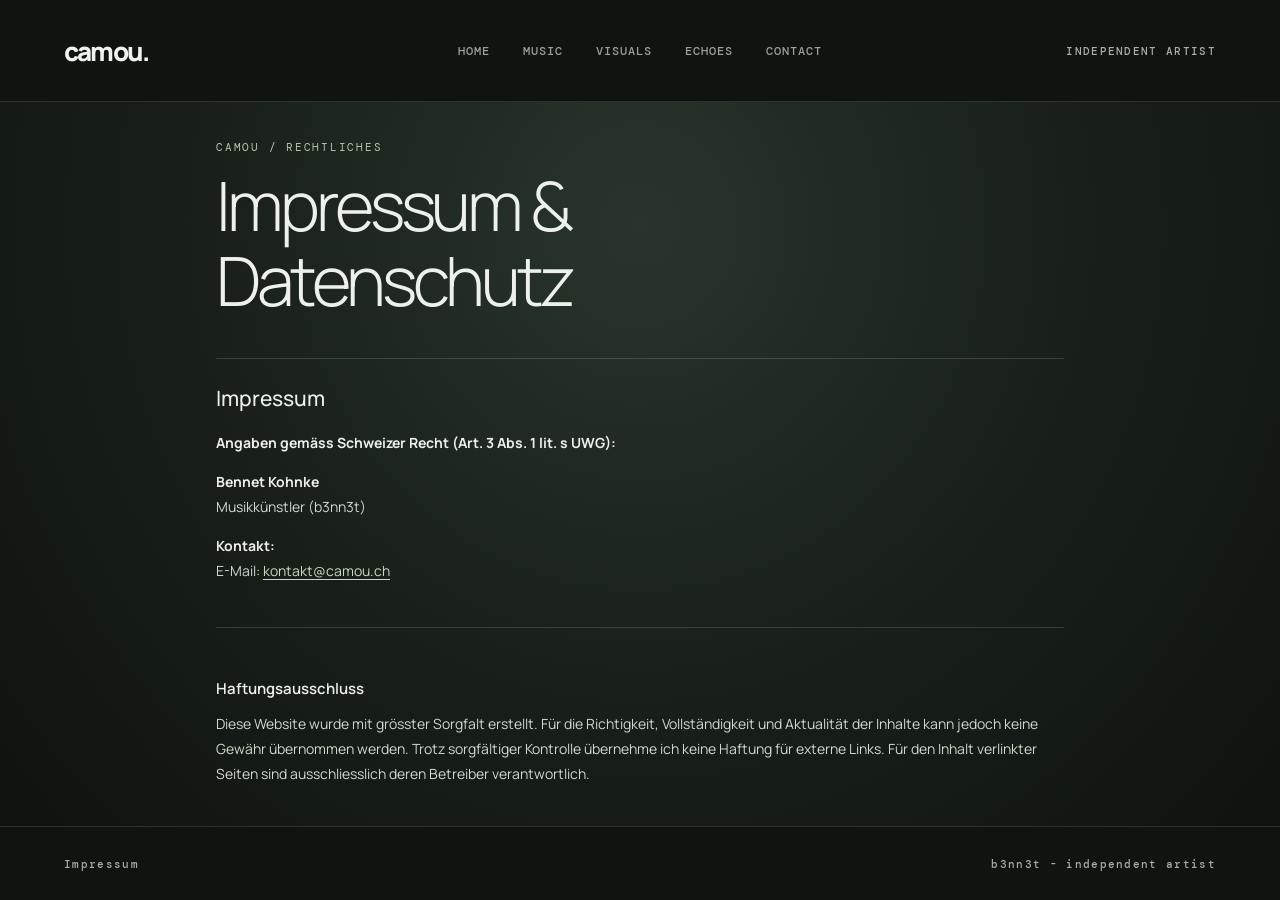
<file: impressum.html>
<!doctype html>
<html lang="de-CH">
<head>
<meta charset="utf-8">
<meta name="viewport" content="width=device-width, initial-scale=1">
<meta name="theme-color" content="#101411">
<meta name="description" content="Impressum und Datenschutzerklärung – camou. Rechtliche Angaben gemäss Schweizer Datenschutzgesetz (DSG), Datenverarbeitung und Kontaktmöglichkeiten.">
<title>Impressum & Datenschutz — camou</title>
<link rel="canonical" href="https://www.camou.ch/impressum.html">

<!-- Favicons -->
<link rel="icon" href="/favicon.ico" sizes="any">
<link rel="icon" type="image/svg+xml" href="/favicon.svg">
<link rel="icon" type="image/png" href="/favicon-16.png" sizes="16x16">
<link rel="icon" type="image/png" href="/favicon-32.png" sizes="32x32">
<link rel="icon" type="image/png" href="/favicon-48.png" sizes="48x48">
<link rel="apple-touch-icon" href="/apple-touch-icon.png" sizes="180x180">

<!-- Schriftarten -->
<link rel="preconnect" href="https://fonts.googleapis.com">
<link rel="preconnect" href="https://fonts.gstatic.com" crossorigin>
<link href="https://fonts.googleapis.com/css2?family=DM+Mono:wght@400;500&family=Manrope:wght@300;400;500;600;700;800&display=swap" rel="stylesheet">

<link rel="stylesheet" href="style.css">

<style>
/* Impressum: gleiche Rahmen-Navigation wie CAMOU */
html,
body.legal-page {
  height: 100%;
  height: 100dvh;
  overflow: hidden;
}

body.legal-page {
  display: flex;
  flex-direction: column;
  min-height: 0;
  margin: 0;
  overscroll-behavior: none;
  background: radial-gradient(ellipse at 50% 25%, #29352c 0%, #182019 48%, #101411 90%);
}

/* Kopfzeile: links Logo, mittig Menue, rechts Claim */
.legal-page .topbar {
  position: relative;
  display: grid;
  grid-template-columns: 1fr auto 1fr;
  align-items: center;
  flex: 0 0 102px;
  box-sizing: border-box;
  width: 100%;
  min-height: 102px;
  padding: 0 5%;
  margin: 0;
  background: #101411;
  border-bottom: 1px solid rgba(192, 211, 196, .15);
  z-index: 10;
}

.legal-page .logo {
  justify-self: start;
  display: inline-block;
  font-family: Manrope, Arial, sans-serif;
  font-size: 26px;
  font-weight: 800;
  letter-spacing: -.07em;
  line-height: 1;
  color: #f1f1ed;
  text-decoration: none;
  white-space: nowrap;
}

.legal-page .logo span { color: inherit; }

.legal-page .navigation {
  display: flex;
  align-items: center;
  justify-content: center;
  gap: clamp(22px, 2.6vw, 44px);
  margin: 0;
}

.legal-page .nav-link {
  position: relative;
  padding: 11px 0;
  font: 500 12px 'DM Mono', monospace;
  text-transform: uppercase;
  letter-spacing: .08em;
  color: #9b9e99;
  text-decoration: none;
  white-space: nowrap;
}

.legal-page .nav-link:hover,
.legal-page .nav-link.active { color: #f0f2eb; }

.legal-page .nav-link.active::after {
  content: '';
  position: absolute;
  left: 0;
  right: 0;
  bottom: 0;
  height: 1px;
  background: #abbeb0;
}

.legal-page .top-note {
  justify-self: end;
  margin: 0;
  font: 500 11px 'DM Mono', monospace;
  letter-spacing: .12em;
  color: #aaaea6;
  white-space: nowrap;
}

/* Der Scrollbereich reicht bis ganz an den rechten Browserrand. */
.legal-page .legal-main {
  flex: 1 1 auto;
  min-height: 0;
  box-sizing: border-box;
  width: 100%;
  max-width: none;
  margin: 0;
  padding: 0;
  overflow-y: auto;
  overflow-x: hidden;
  overscroll-behavior: contain;
  -webkit-overflow-scrolling: touch;
  scrollbar-width: none; /* Firefox */
  -ms-overflow-style: none;
}

.legal-page .legal-main::-webkit-scrollbar {
  display: none; /* Chrome, Safari, Edge */
  width: 0;
  height: 0;
}

.legal-content {
  box-sizing: border-box;
  width: 100%;
  max-width: 900px;
  margin: 0 auto;
  padding: 38px 26px 45px;
}

.legal-kicker {
  font: 11px var(--mono, monospace);
  letter-spacing: .16em;
  color: var(--accent, #c6d8bd);
}

.legal-main h1 {
  font-size: clamp(35px, 6vw, 68px);
  font-weight: 300;
  letter-spacing: -.06em;
  line-height: 1.1;
  margin: 14px 0 40px;
}

.legal-main section {
  border-top: 1px solid var(--line, #435047);
  padding: 25px 0 29px;
}

.legal-main h2 { font-size: 21px; font-weight: 500; margin: 0 0 18px; }
.legal-main h3 { font-size: 15px; font-weight: 600; margin: 25px 0 12px; }
.legal-main p, .legal-main li {
  font-size: 14px;
  line-height: 1.8;
  color: #d1d9cd;
  margin: 0 0 14px;
}
.legal-main strong { color: var(--fg, #f0f2eb); }
.legal-main ul { padding-left: 22px; margin-bottom: 16px; }
.legal-main a { color: #c6d8bd; text-underline-offset: 3px; overflow-wrap: anywhere; }
.legal-main a:hover { color: #fff; }

/* Footer wie auf der Hauptseite: Impressum links, Claim rechts. */
.legal-page .footer {
  position: relative;
  display: flex;
  align-items: center;
  justify-content: space-between;
  flex: 0 0 74px;
  box-sizing: border-box;
  width: 100%;
  min-height: 74px;
  margin: 0;
  padding: 0 5%;
  background: #101411;
  border-top: 1px solid rgba(192, 211, 196, .15);
  z-index: 10;
}

.legal-page .footer a,
.legal-page .footer span {
  color: #a5ada4;
  font: 500 11px 'DM Mono', monospace;
  letter-spacing: .12em;
  text-decoration: none;
}

.legal-page .footer a:hover { color: #f0f2eb; }

@media (max-width: 900px) {
  .legal-page .topbar { padding: 0 4%; }
  .legal-page .navigation { gap: 17px; }
  .legal-page .top-note { font-size: 9px; }
}

@media (max-width: 700px) {
  .legal-page .topbar {
    grid-template-columns: 1fr auto;
    grid-template-rows: auto auto;
    row-gap: 6px;
    flex-basis: 94px;
    min-height: 94px;
    padding: 10px 20px;
  }
  .legal-page .logo { font-size: 22px; }
  .legal-page .top-note { font-size: 9px; }
  .legal-page .navigation {
    grid-column: 1 / -1;
    grid-row: 2;
    justify-content: space-between;
    gap: 8px;
    width: 100%;
  }
  .legal-page .nav-link { font-size: 9px; letter-spacing: .02em; padding: 5px 0; }
  .legal-content { padding: 24px 20px 30px; }
  .legal-main p, .legal-main li { font-size: 13px; }
  .legal-page .footer { flex-basis: 62px; min-height: 62px; padding: 10px 20px; }
  .legal-page .footer a, .legal-page .footer span { font-size: 9px; letter-spacing: .03em; }
}
</style>
</head>

<body class="legal-page">

<header class="topbar">
  <a class="logo" href="index.html">
    camou<span>.</span>
  </a>

  <nav class="navigation" aria-label="Hauptnavigation">
    <a class="nav-link" href="index.html">Home</a>
    <a class="nav-link" href="index.html">Music</a>
    <a class="nav-link" href="index.html">Visuals</a>
    <a class="nav-link" href="index.html">Echoes</a>
    <a class="nav-link" href="index.html">Contact</a>
  </nav>

  <div class="top-note">
    INDEPENDENT ARTIST
  </div>
</header>

<main class="legal-main">
  <div class="legal-content">

  <div class="legal-kicker">
    CAMOU / RECHTLICHES
  </div>

  <h1>Impressum &amp;<br>Datenschutz</h1>

  <section>
    <h2>Impressum</h2>

    <p>
      <strong>Angaben gemäss Schweizer Recht
      (Art. 3 Abs. 1 lit. s UWG):</strong>
    </p>

    <p>
      <strong>Bennet Kohnke</strong><br>
      Musikkünstler (b3nn3t)
    </p>

    <p>
      <strong>Kontakt:</strong><br>
      E-Mail:
      <a href="mailto:kontakt@camou.ch">
        kontakt@camou.ch
      </a>
    </p>
  </section>

  <section>
    <h3>Haftungsausschluss</h3>

    <p>
      Diese Website wurde mit grösster Sorgfalt erstellt.
      Für die Richtigkeit, Vollständigkeit und Aktualität
      der Inhalte kann jedoch keine Gewähr übernommen werden.
      Trotz sorgfältiger Kontrolle übernehme ich keine
      Haftung für externe Links. Für den Inhalt verlinkter
      Seiten sind ausschliesslich deren Betreiber
      verantwortlich.
    </p>
  </section>

  <section>
    <h2>Datenschutzerklärung (DSG)</h2>

    <p>
      Verantwortliche Stelle für die Datenbearbeitung
      gemäss Schweizer Datenschutzgesetz (DSG) ist:
    </p>

    <p>
      <strong>Bennet Kohnke</strong><br>
      Kontakt:
      <a href="mailto:kontakt@camou.ch">
        kontakt@camou.ch
      </a>
    </p>

    <h3>2. Erhebung von Daten</h3>

    <p>
      Beim Besuch dieser Website werden technische
      Zugriffsdaten (z. B. IP-Adresse, Browsertyp,
      Zeitpunkt des Zugriffs) durch den Hosting-Anbieter
      verarbeitet. Diese Daten dienen ausschliesslich
      dem sicheren und stabilen Betrieb der Website.
      Eine personenbezogene Auswertung oder
      Zusammenführung dieser Daten findet nicht statt.
    </p>

    <h3>3. Hosting</h3>

    <p>
      Diese Website wird über
      <strong>GitHub Pages</strong>
      gehostet. Weitere Informationen zur
      Datenverarbeitung findest du in der
      <a
        href="https://docs.github.com/de/site-policy/privacy-policies/github-privacy-statement"
        target="_blank"
        rel="noopener noreferrer"
      >Datenschutzerklärung von GitHub</a>.
    </p>

    <h3>4. Kontaktaufnahme</h3>

    <p>
      Bei Kontaktaufnahme per E-Mail oder über
      das Kontaktformular werden die übermittelten
      Angaben ausschliesslich zur Bearbeitung
      der Anfrage gespeichert.
    </p>

    <h3>Kontaktformular (Google Apps Script &amp; E-Mail)</h3>

    <p>
      Die Formular-Daten werden über Google Apps Script
      verarbeitet und per E-Mail an
      <a href="mailto:kontakt@camou.ch">
        kontakt@camou.ch
      </a>
      weitergeleitet. Bei der Nutzung des Kontaktformulars
      wird die Einwilligung zur Datenbearbeitung über
      eine Checkbox eingeholt.
    </p>

    <p>
      Weitere Informationen findest du in der
      <a
        href="https://policies.google.com/privacy"
        target="_blank"
        rel="noopener noreferrer"
      >Datenschutzerklärung von Google</a>.
    </p>

    <p>
      <strong>Rechtsgrundlage:</strong>
      DSG (Erforderlichkeit oder Einwilligung)<br>

      <strong>Widerruf:</strong>
      Eine erteilte Einwilligung kann jederzeit
      mit Wirkung für die Zukunft widerrufen werden.<br>

      <strong>Speicherdauer:</strong>
      Nur so lange wie erforderlich bzw. soweit
      gesetzliche Aufbewahrungspflichten bestehen.
    </p>

    <h3>5. Einbindung von Diensten und Inhalten Dritter</h3>

    <ul>
      <li>YouTube (Einbettung von Musikvideos)</li>
      <li>Spotify oder SoundCloud (Musikwiedergabe)</li>
      <li>Instagram / TikTok / Facebook</li>
      <li>Google (Kontaktformular über Google Apps Script)</li>
    </ul>

    <p>
      Beim Laden solcher Inhalte können Daten
      an die jeweiligen Anbieter übertragen werden.
    </p>

    <p>
      Es gelten die Datenschutzerklärungen
      der jeweiligen Anbieter:
    </p>

    <ul>
      <li>
        <a
          href="https://policies.google.com/privacy"
          target="_blank"
          rel="noopener noreferrer"
        >Google / YouTube</a>
      </li>

      <li>
        <a
          href="https://www.spotify.com/de/legal/privacy-policy/"
          target="_blank"
          rel="noopener noreferrer"
        >Spotify</a>
      </li>

      <li>
        <a
          href="https://privacycenter.instagram.com/policy"
          target="_blank"
          rel="noopener noreferrer"
        >Meta</a>
      </li>
    </ul>

    <h3>6. Internationale Zugriffe</h3>

    <p>
      Diese Website richtet sich primär an ein
      internationales Publikum mit Schwerpunkt Schweiz
      und ist weltweit abrufbar. Technisch bedingte
      Datenübermittlungen ins Ausland können im Rahmen
      des Website-Betriebs nicht ausgeschlossen werden.
    </p>

    <h3>7. Cookies</h3>

    <p>
      Diese Website verwendet selbst keine Cookies.
      Eingebettete Drittinhalte können jedoch
      Cookies setzen, worauf ich keinen Einfluss habe.
    </p>

    <h3>8. Deine Rechte</h3>

    <p>
      Du hast im Rahmen des Schweizer
      Datenschutzgesetzes (DSG) das Recht auf
      Auskunft, Berichtigung oder Löschung der dich
      betreffenden personenbezogenen Daten.
      Für Datenverarbeitungen durch externe Dienste
      sind ausschliesslich die jeweiligen Anbieter
      verantwortlich.
    </p>

    <h3>9. Änderungen dieser Datenschutzerklärung</h3>

    <p>
      Ich behalte mir vor, diese Datenschutzerklärung
      gelegentlich anzupassen.
      Diese Erklärung wurde im November 2026
      für camou angepasst.
    </p>
  </section>

  <section>
    <h3>Kontaktadresse</h3>

    <p>
      Bennet Kohnke<br>
      St. Gallerstrasse 131<br>
      8645 Rapperswil-Jona<br>
      Schweiz
    </p>

    <p>
      <em>Stand: November 2026</em>
    </p>

    <p>
      <a href="index.html">
        zurück zur startseite
      </a>
    </p>
  </section>

  </div>
</main>

<footer class="footer">
  <a href="impressum.html" aria-current="page">Impressum</a>
  <span>b3nn3t - independent artist</span>
</footer>

</body>
</html>
</file>
<file: style.css>
/* =========================================
   CAMOU / LOKALE SCHRIFTEN
========================================= */

/* MANROPE: Variable Schrift */
@font-face {
  font-family: "Manrope";
  src: url("./fonts/manrope_5.3.0_latin-wght-normal.woff2")
       format("woff2");
  font-style: normal;
  font-weight: 300 800;
  font-display: swap;
}

/* DM MONO: REGULAR 400 */
@font-face {
  font-family: "DM Mono";
  src: url("./fonts/dm-mono-v16-latin-regular.woff2")
       format("woff2");
  font-style: normal;
  font-weight: 400;
  font-display: swap;
}

/* DM MONO: MEDIUM 500 */
@font-face {
  font-family: "DM Mono";
  src: url("./fonts/dm-mono-v16-latin-500.woff2")
       format("woff2");
  font-style: normal;
  font-weight: 500;
  font-display: swap;
}

:root {
  --bg: #101411;
  --fg: #edf1e9;
  --muted: #a4ada1;
  --accent: #b6c5aa;
  --line: rgba(225,235,220,.16);

  --mono: "DM Mono", monospace;
  --sans: "Manrope", sans-serif;
}

* {
  box-sizing: border-box;
}

html,
body {
  width: 100%;
  height: 100%;
  margin: 0;
  overflow: hidden;
  background: var(--bg);
  color: var(--fg);
  font-family: var(--sans);
}

body {
  overscroll-behavior: none;
}

button,
a {
  font: inherit;
}

.experience {
  position: relative;
  width: 100%;
  height: 100vh;
  height: 100svh;
  overflow: hidden;
  isolation: isolate;

  background:
    radial-gradient(
      ellipse at 50% 48%,
      #29352c 0%,
      #182019 42%,
      #101411 80%
    );
}

/* HEADER */

.topbar {
  position: absolute;
  z-index: 10;
  inset: 0 0 auto;
  height: 76px;
  padding: 0 5vw;

  display: flex;
  align-items: center;
  justify-content: space-between;

  border-bottom: 1px solid var(--line);
}

.logo {
  color: var(--fg);
  text-decoration: none;
  font-size: 21px;
  font-weight: 800;
  letter-spacing: -1.5px;
}

.logo span {
  color: var(--accent);
}

/* NAVIGATION */

.navigation {
  display: flex;
  align-items: center;
  gap: clamp(12px, 2.5vw, 36px);
}

.nav-link {
  position: relative;
  border: 0;
  padding: 10px 0;
  background: transparent;

  color: var(--muted);
  cursor: pointer;

  font-size: 10px;
  letter-spacing: 1.5px;
  text-transform: uppercase;

  transition: color .2s ease;
}

.nav-link:hover,
.nav-link.active {
  color: var(--fg);
}

.nav-link.active::after {
  content: "";
  position: absolute;
  left: 0;
  right: 0;
  bottom: 2px;
  height: 1px;
  background: var(--accent);
}

.top-note,
.footer {
  font: 9px var(--mono);
  letter-spacing: 1.3px;
  color: var(--muted);
}

/* GLOBE */

.globe-stage {
  position: absolute;
  inset: 76px 0 62px;
  overflow: hidden;
  touch-action: none;
  cursor: grab;
}

.globe-stage.dragging {
  cursor: grabbing;
}

#globe {
  position: absolute;
  inset: 0;
}

#globe canvas {
  display: block;
  width: 100%;
  height: 100%;
  outline: none;
}

.globe-stage::after {
  content: "";
  position: absolute;
  z-index: 2;
  inset: 0;
  pointer-events: none;

  background:
    radial-gradient(
      ellipse at center,
      transparent 43%,
      rgba(6,10,7,.12) 72%,
      rgba(6,10,7,.45) 100%
    );
}

/* ZOOM */

.zoom-controls {
  position: absolute;
  z-index: 8;
  right: 4.5vw;
  top: 50%;
  transform: translateY(-50%);

  display: flex;
  flex-direction: column;
  gap: 8px;
}

.zoom-controls button {
  width: 38px;
  height: 38px;

  border: 1px solid rgba(220,230,218,.25);
  border-radius: 50%;

  background: rgba(16,20,17,.72);
  color: var(--fg);

  font-size: 20px;
  font-weight: 300;

  cursor: pointer;
  backdrop-filter: blur(8px);
}

.zoom-controls button:hover {
  background: rgba(169,185,161,.22);
}

/* INTERACTION HINT */

.interaction-hint {
  position: absolute;
  z-index: 5;
  left: 50%;
  bottom: 26px;
  transform: translateX(-50%);

  display: flex;
  align-items: center;
  gap: 9px;

  font: 9px var(--mono);
  letter-spacing: 2px;
  color: rgba(233,238,232,.62);

  pointer-events: none;
  transition: opacity .35s;
}

.interaction-hint.hidden {
  opacity: 0;
}

.hint-dot {
  width: 6px;
  height: 6px;
  border-radius: 50%;

  background: var(--accent);
  box-shadow: 0 0 12px rgba(169,185,161,.7);
}

/* SECTION INDICATOR */

.section-indicator {
  position: absolute;
  z-index: 5;
  right: 5vw;
  bottom: 26px;

  display: flex;
  align-items: center;
  gap: 12px;

  font: 9px var(--mono);
  letter-spacing: 1.5px;
  color: var(--muted);

  pointer-events: none;
}

#current-section {
  color: var(--fg);
}

.indicator-line {
  width: 32px;
  height: 1px;
  background: var(--line);
}

/* FOOTER */

.footer {
  position: absolute;
  z-index: 10;
  inset: auto 0 0;

  height: 62px;
  padding: 0 5vw;

  display: flex;
  align-items: center;
  justify-content: space-between;

  border-top: 1px solid var(--line);
}

.footer-links {
  display: flex;
  gap: 24px;
}

.footer a {
  color: var(--muted);
  text-decoration: none;
  transition: color .2s;
}

.footer a:hover {
  color: var(--fg);
}

/* MOBILE */

@media (max-width: 700px) {

  .topbar {
    height: 82px;
    padding: 10px 18px 7px;

    align-items: flex-start;
    justify-content: center;
    flex-direction: column;
    gap: 8px;
  }

  .logo {
    font-size: 17px;
  }

  .navigation {
    width: 100%;
    gap: 19px;
    overflow-x: auto;
    scrollbar-width: none;
  }

  .navigation::-webkit-scrollbar {
    display: none;
  }

  .nav-link {
    flex: 0 0 auto;
    font-size: 9px;
    padding: 2px 0 7px;
  }

  .top-note {
    display: none;
  }

  .globe-stage {
    inset: 82px 0 54px;
  }

  .footer {
    height: 54px;
    padding: 0 14px;
    font-size: 7px;
    letter-spacing: .6px;
  }

  .footer-links {
    gap: 11px;
  }

  .zoom-controls {
    right: 12px;
    top: auto;
    bottom: 68px;
    transform: none;
    gap: 6px;
  }

  .zoom-controls button {
    width: 33px;
    height: 33px;
    font-size: 18px;
  }

  .interaction-hint,
  .section-indicator {
    bottom: 20px;
    font-size: 8px;
  }

  .section-indicator {
    right: 14px;
  }
}

/* REDUCED MOTION */

@media (prefers-reduced-motion: reduce) {
  *,
  *::before,
  *::after {
    transition-duration: .01ms !important;
  }
}

/* CAMOU: Tastatureingabe für die gekrümmten Felder. Nur bei Bearbeitung sichtbar. */
.contact-editor[hidden] { display: none !important; }
.contact-editor { position:absolute; inset:0; z-index:30; display:grid; place-items:center;
  background:rgba(5,9,6,.70); padding:18px; cursor:default; touch-action:auto; }
.contact-editor-box { width:min(440px,92vw); max-height:85%; overflow:auto;
  background:#19231c; color:#edf1e9; border:1px solid #81927c; padding:24px;
  box-shadow:0 20px 70px #0009; display:grid; gap:14px; }
.contact-editor-box label { font:12px 'DM Mono',monospace; text-transform:uppercase; letter-spacing:1px; }
.contact-editor-box input,.contact-editor-box textarea { width:100%; border:1px solid #81927c;
  border-radius:0; background:#101411; color:white; padding:12px; font:16px Manrope,Arial,sans-serif; }
.contact-editor-actions { display:flex; justify-content:flex-end; gap:12px; }
.contact-editor-actions button { border:1px solid #81927c; background:#243128; color:white; padding:10px 14px; cursor:pointer; }

/* Nur die permanente untere Leiste der Hauptseite. */
.footer-impressum { color:var(--muted); text-decoration:none; }
.footer-impressum:hover { color:var(--fg); }
.footer-signature { margin-left:auto; text-align:right; }


/* Spotify-Dialog: keine schwarze Fläche auf der Kugel; nur nach Klick sichtbar. */
.spotify-modal[hidden] { display:none !important; }
.spotify-modal { position:fixed; inset:0; z-index:3000; display:flex; align-items:center; justify-content:center; padding:clamp(12px,3vw,32px); }
.spotify-modal-backdrop { position:absolute; inset:0; background:rgba(17,23,20,.70); backdrop-filter:blur(9px); -webkit-backdrop-filter:blur(9px); }
.spotify-modal-panel { position:relative; z-index:1; width:min(520px,96vw); max-height:calc(100dvh - 24px); display:flex; flex-direction:column; border:1px solid rgba(228,237,223,.28); border-radius:14px; overflow:hidden; background:#171a18; box-shadow:0 24px 80px rgba(0,0,0,.55); }
.spotify-modal-header { display:flex; justify-content:space-between; align-items:center; padding:9px 12px 9px 18px; color:#e4ebdf; font:500 12px 'DM Mono',monospace; letter-spacing:.13em; text-transform:uppercase; }
#spotify-modal-close { width:38px; height:38px; display:grid; place-items:center; border:1px solid rgba(255,255,255,.2); border-radius:50%; background:rgba(255,255,255,.08); color:#fff; font-size:27px; cursor:pointer; line-height:1; }
#spotify-modal-close:hover { background:rgba(255,255,255,.2); }
#spotify-modal-player { display:block; width:100%; height:min(690px,calc(100dvh - 112px)); min-height: min(380px,calc(100dvh - 112px)); border:0; background:#171717; }
@media(max-height:500px) { #spotify-modal-player {height:calc(100dvh - 94px);min-height:0;} }


/* =========================================
   SPOTIFY POPUP – TRANSPARENTER HINTERGRUND
========================================= */

.spotify-modal[hidden] {
  display: none !important;
}

.spotify-modal {
  position: fixed;
  inset: 0;
  z-index: 99999;

  display: flex;
  align-items: center;
  justify-content: center;

  padding: 20px;
}

.spotify-modal-backdrop {
  position: absolute;
  inset: 0;

  background: rgba(35, 45, 38, 0.24);

  backdrop-filter: blur(3px);
  -webkit-backdrop-filter: blur(3px);
}

.spotify-modal-panel {
  position: relative;
  z-index: 1;

  width: min(520px, 94vw);
  max-height: 92dvh;

  display: flex;
  flex-direction: column;

  background: rgba(35, 42, 37, 0.58);

  border: 1px solid rgba(255, 255, 255, 0.25);
  border-radius: 14px;

  overflow: hidden;

  box-shadow: 0 16px 55px rgba(0, 0, 0, 0.25);
}

.spotify-modal-header {
  display: flex;
  align-items: center;
  justify-content: space-between;

  padding: 10px 14px;

  background: rgba(35, 42, 37, 0.35);

  color: #e4ebdf;
}

#spotify-modal-close {
  position: relative;
  z-index: 10;

  width: 40px;
  height: 40px;

  border-radius: 50%;
  border: 1px solid rgba(255,255,255,0.4);

  background: rgba(255,255,255,0.12);
  color: white;

  font-size: 28px;
  line-height: 1;

  cursor: pointer;
}

#spotify-modal-close:hover {
  background: rgba(255,255,255,0.28);
}

#spotify-modal-player {
  display: block;

  width: 100%;
  height: min(690px, calc(92dvh - 65px));

  border: none;
  background: transparent;
}


/* Music: Kugel und Seitenhintergrund bleiben beim Spotify-Dialog klar sichtbar. */
.spotify-modal-backdrop { background: transparent !important; backdrop-filter: none !important; -webkit-backdrop-filter: none !important; }

/* SPOTIFY – KUGEL IM HINTERGRUND SICHTBAR */

.spotify-modal {
  position: fixed;
  inset: 0;
  z-index: 99999;
  display: flex;
  align-items: center;
  justify-content: center;
  padding: 20px;
  background: transparent !important;
}

.spotify-modal[hidden] {
  display: none !important;
}

.spotify-modal-backdrop {
  position: absolute;
  inset: 0;
  background: transparent !important;
  backdrop-filter: none !important;
  -webkit-backdrop-filter: none !important;
}

.spotify-modal-panel {
  position: relative;
  z-index: 1;
  width: min(520px, 94vw);
  max-height: 92dvh;
  display: flex;
  flex-direction: column;
  background: #171a18;
  border: 1px solid rgba(255,255,255,0.25);
  border-radius: 14px;
  overflow: hidden;
  box-shadow: 0 16px 55px rgba(0,0,0,0.25);
}

#spotify-modal-player {
  display: block;
  width: 100%;
  height: min(690px, calc(92dvh - 65px));
  border: none;
}

/* CONTACT: Popup entspricht dem Spotify-Fenster, Kugel bleibt sichtbar. */
.contact-modal[hidden] { display:none !important; }
.contact-modal { position:fixed; inset:0; z-index:99999; display:flex; align-items:center; justify-content:center; padding:20px; background:transparent; }
.contact-modal-backdrop { position:absolute; inset:0; background:transparent; }
.contact-modal-panel { position:relative; z-index:1; width:min(520px,94vw); max-height:92dvh; overflow:auto; background:#171a18; border:1px solid rgba(255,255,255,.25); border-radius:14px; box-shadow:0 16px 55px rgba(0,0,0,.25); color:#e4ebdf; }
.contact-modal-header { display:flex; align-items:center; justify-content:space-between; padding:10px 14px; font:500 12px 'DM Mono',monospace; letter-spacing:.13em; }
#contact-modal-close { width:40px; height:40px; border-radius:50%; border:1px solid rgba(255,255,255,.4); background:rgba(255,255,255,.12); color:white; font-size:28px; cursor:pointer; }
#contact-modal-close:hover { background:rgba(255,255,255,.28); }
.contact-modal-form { display:grid; gap:14px; padding:4px 22px 22px; }
.contact-modal-form > p:first-child { font-size:13px; line-height:1.6; color:#b6c5aa; margin:0 0 4px; }
.contact-modal-form > label:not(.contact-privacy) { display:grid; gap:6px; font:500 11px 'DM Mono',monospace; letter-spacing:.08em; text-transform:uppercase; }
.contact-modal-form input:not([type=checkbox]), .contact-modal-form textarea { width:100%; padding:11px 12px; border:1px solid rgba(228,237,223,.3); border-radius:5px; background:#101411; color:#edf1e9; font:16px Manrope,sans-serif; outline-offset:2px; }
.contact-modal-form textarea { resize:vertical; min-height:105px; }
.contact-privacy { display:flex; align-items:flex-start; gap:10px; font-size:11px; line-height:1.5; color:#c7d1c1; }
.contact-privacy input { margin-top:3px; accent-color:#b6c5aa; }
.contact-privacy a { color:#edf1e9; }
#contact-submit { padding:14px; border:1px solid rgba(228,237,223,.4); border-radius:5px; background:#29382d; color:#edf1e9; cursor:pointer; font:500 12px 'DM Mono',monospace; letter-spacing:.07em; }
#contact-submit:hover { background:#394b3d; }
#contact-submit:disabled { opacity:.55; cursor:wait; }
.contact-status { margin:0; min-height:1em; font-size:11px; color:#b6c5aa; }
@media(max-height:650px) { .contact-modal { padding:8px; } .contact-modal-panel { max-height:calc(100dvh - 16px); } .contact-modal-form { gap:9px; } }


/* =========================================
   CAMOU – EBENEN FESTLEGEN
   Navigation bleibt immer über der Kugel
========================================= */

/* Zoom-Steuerung */
.zoom-controls {
  z-index: 40;
  pointer-events: auto;
}

.zoom-controls button {
  position: relative;
  pointer-events: auto;
  touch-action: manipulation;
}

/* Eigene Ebene für die Kugel */
.globe-stage {
  z-index: 1;
}

/* Navigation immer darüber */
.topbar,
.footer {
  position: absolute;
  z-index: 100;
  pointer-events: auto;
}

/* Eigener Stapelkontext */
.experience {
  position: relative;
  isolation: isolate;
}

/* PIXEL-INTRO: Beim Erstladen bleibt nur das CAMOU-Logo sichtbar. */
html.camou-intro-pending .topbar,
html.camou-intro-pending .globe-stage,
html.camou-intro-pending .footer {
  visibility: hidden;
}

html.camou-intro-pending .topbar .logo {
  visibility: visible;
}

html.camou-intro-pending .experience {
  background: #101411;
}

.camou-intro-logo {
  cursor: pointer;
  text-decoration: none;
}

@media (prefers-reduced-motion: reduce) {
  html.camou-intro-pending .topbar,
  html.camou-intro-pending .globe-stage,
  html.camou-intro-pending .footer {
    visibility: visible;
  }
}
</file>
